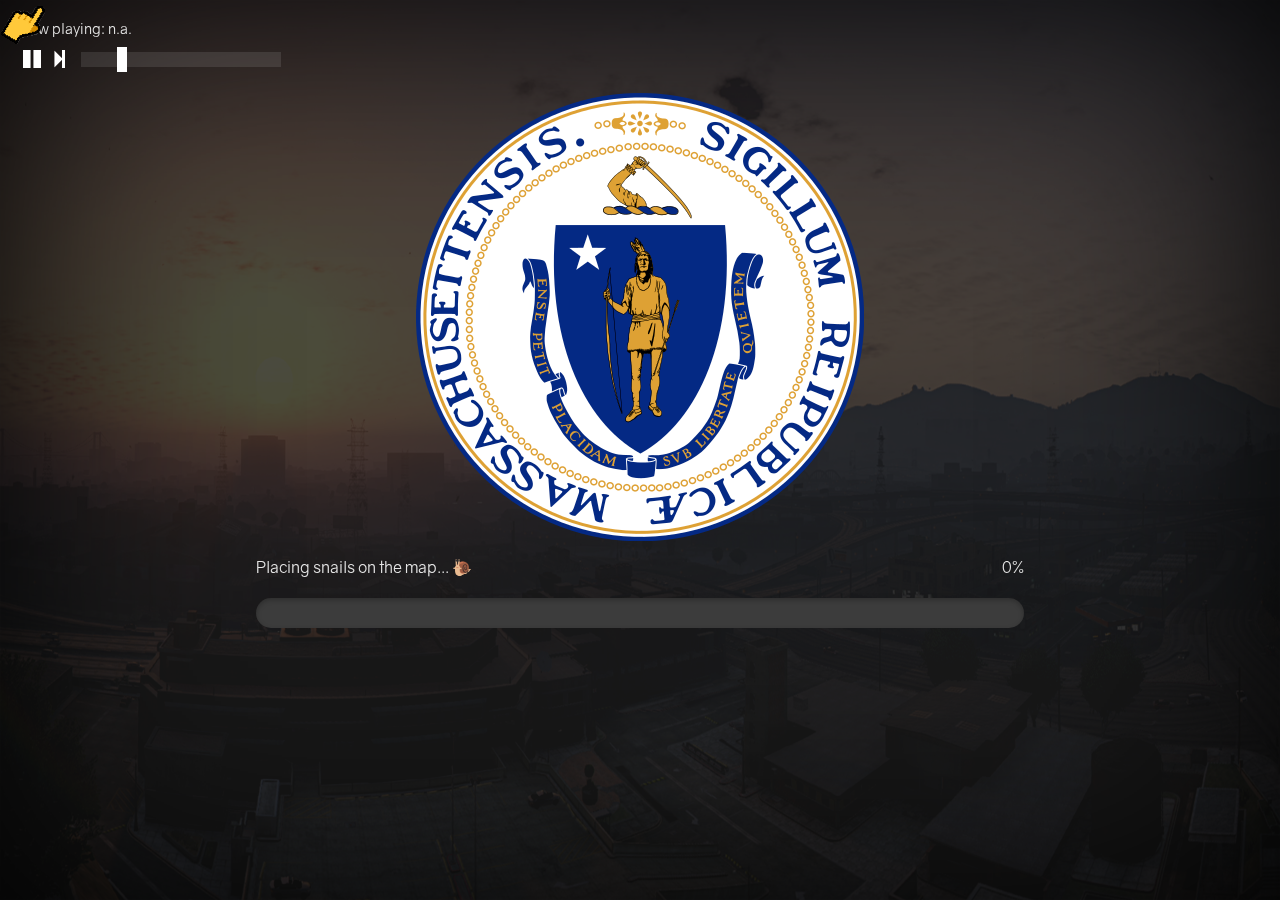
<file: PDX-loadscreen/index.html>
<html>
    
    <head>    
        <link type ="text/css" rel ="stylesheet" href ="css/icomoon.css"/>        
        <link type ="text/css" rel ="stylesheet" href ="css/index.css"/>
        <link type ="text/css" rel ="stylesheet" href ="css/colors.css"/>
    </head>

    <body>
        <img id="background"/>

        <img id="cursor" src="img/cursor.png"/>

        <div id="music-info">
            <p id="now-playing">Now playing: n.a.</p>
            <div id="play-button" class="icon-button icon-pause2" onclick="OnPlayClick()"></div>
            <div id="skip-button" class="icon-button icon-next2" onclick="OnSkipClick()"></div>
            <input type="range" min="1" max="100" id="volumeSlider">
        </div>
        
        <img id="logo" src="img/logo.png"/>

        <div class="content-container">
            <span>
                <p id="message" class="loading-text">Hold on, crushing snails.... &#x1f40c; &#x1f528;</p>
                <p class="loading-text stick-to-right"><span id="progress-bar-value">0</span>%</p>
            </span>
        </div>
          
        <div class="content-container">
            <progress id="pb0" class="hide" min="0" max="100" value="0"></progress>
            <progress id="pb1" class="hide" min="0" max="100" value="0"></progress>
            <progress id="pb2" class="hide" min="0" max="100" value="0"></progress>
            <progress id="pb3" class="hide" min="0" max="100" value="0"></progress>
            <progress id="pb4" class="hide" min="0" max="100" value="0"></progress>          
        </div> 

        <div id="player"></div>

    </body>

    <script src="js/synn.js"></script>    
    <script src="js/config.js"></script>
    <script src="js/progressbar-main.js"></script>
    <script src="js/progressbar-handler.js"></script>
    <script src="js/progressbar-renderer.js"></script>
    <script src="js/music-handler.js"></script>
    <script src="js/music-controls.js"></script>
    <script src="js/background-handler.js"></script>
</html>
</file>
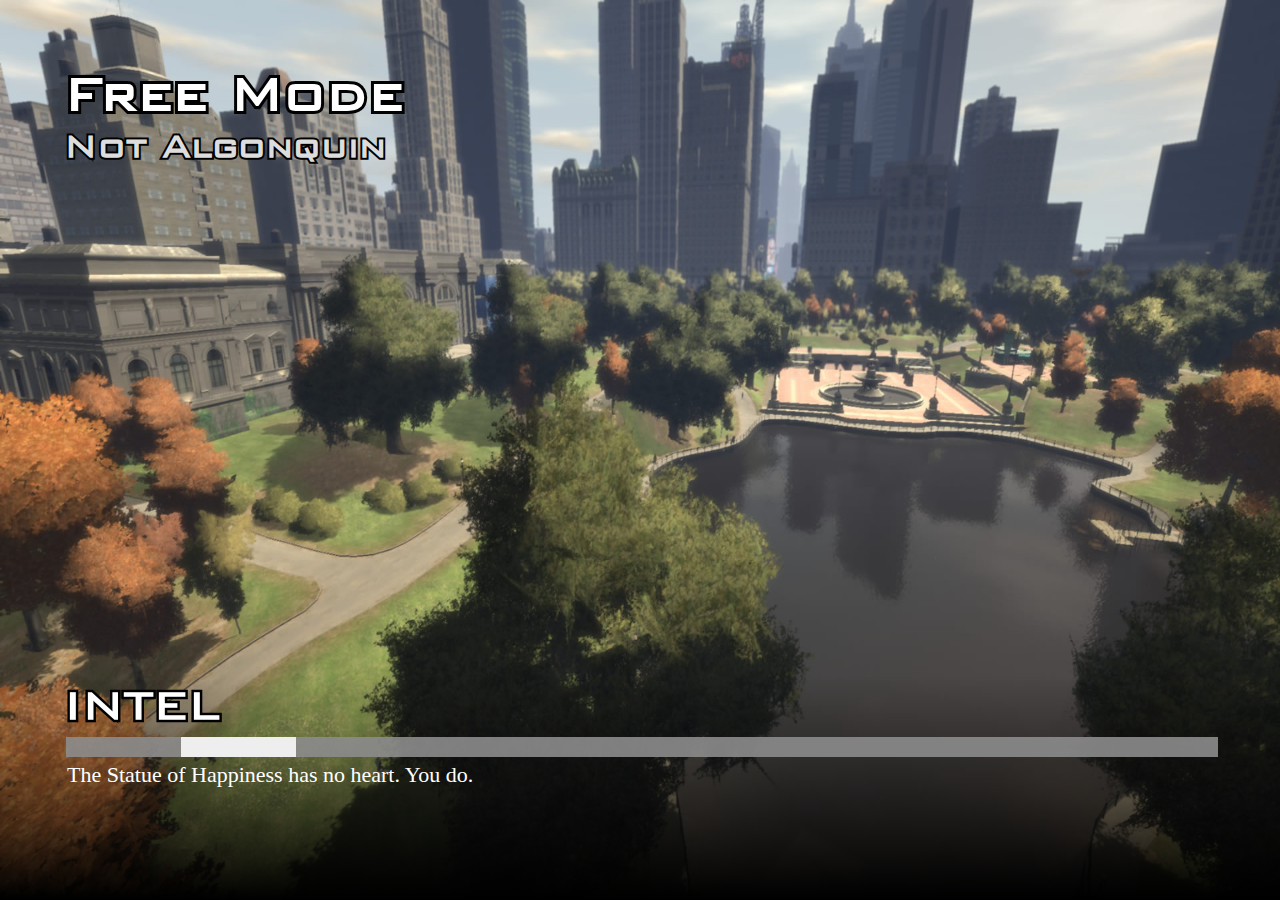
<file: [test]/keks/index.html>
<html>
    <head>
        <link href="keks.css" rel="stylesheet" type="text/css" />
    </head>
    <body>
        <div class="backdrop">
            <div class="top">
                <h1 title="Free Mode">Free Mode</h1>
                <h2 title="Not Algonquin">Not Algonquin</h2>
            </div>

            <div class="letni">
                <h2 title="INTEL">Intel</h2>
                <h3></h3>
                <div class="loadbar"><div class="thingy"></div></div>
                <p>The Statue of Happiness has no heart. You do.</p>
            </div>
            <div class="bottom">
                <div id="gradient">
                </div>
            </div>
        </div>

<script type="text/javascript">
// this will actually restart the loading bar a lot, making multiple loading bars is an exercise to the reader... for now.
// for a set of possible events, see https://github.com/citizenfx/cfx-client/blob/up-master/components/loading-screens-five/src/LoadingScreens.cpp
var count = 0;
var thisCount = 0;

const emoji = {
    INIT_BEFORE_MAP_LOADED: [ '🍉' ],
    INIT_AFTER_MAP_LOADED: [ '🍋', '🍊' ],
    INIT_SESSION: [ '🍐', '🍅', '🍆' ],
};

const handlers = {
    startInitFunctionOrder(data)
    {
        count = data.count;

        document.querySelector('.letni h3').innerHTML += emoji[data.type][data.order - 1] || '';
    },

    initFunctionInvoking(data)
    {
        document.querySelector('.thingy').style.left = '0%';
        document.querySelector('.thingy').style.width = ((data.idx / count) * 100) + '%';
    },

    startDataFileEntries(data)
    {
        count = data.count;

        document.querySelector('.letni h3').innerHTML += "\u{1f358}";
    },

    performMapLoadFunction(data)
    {
        ++thisCount;

        document.querySelector('.thingy').style.left = '0%';
        document.querySelector('.thingy').style.width = ((thisCount / count) * 100) + '%';
    },

    onLogLine(data)
    {
        document.querySelector('.letni p').innerHTML = data.message + "..!";
    }
};

window.addEventListener('message', function(e)
{
    (handlers[e.data.eventName] || function() {})(e.data);
});
</script>
    </body>
</html>
</file>
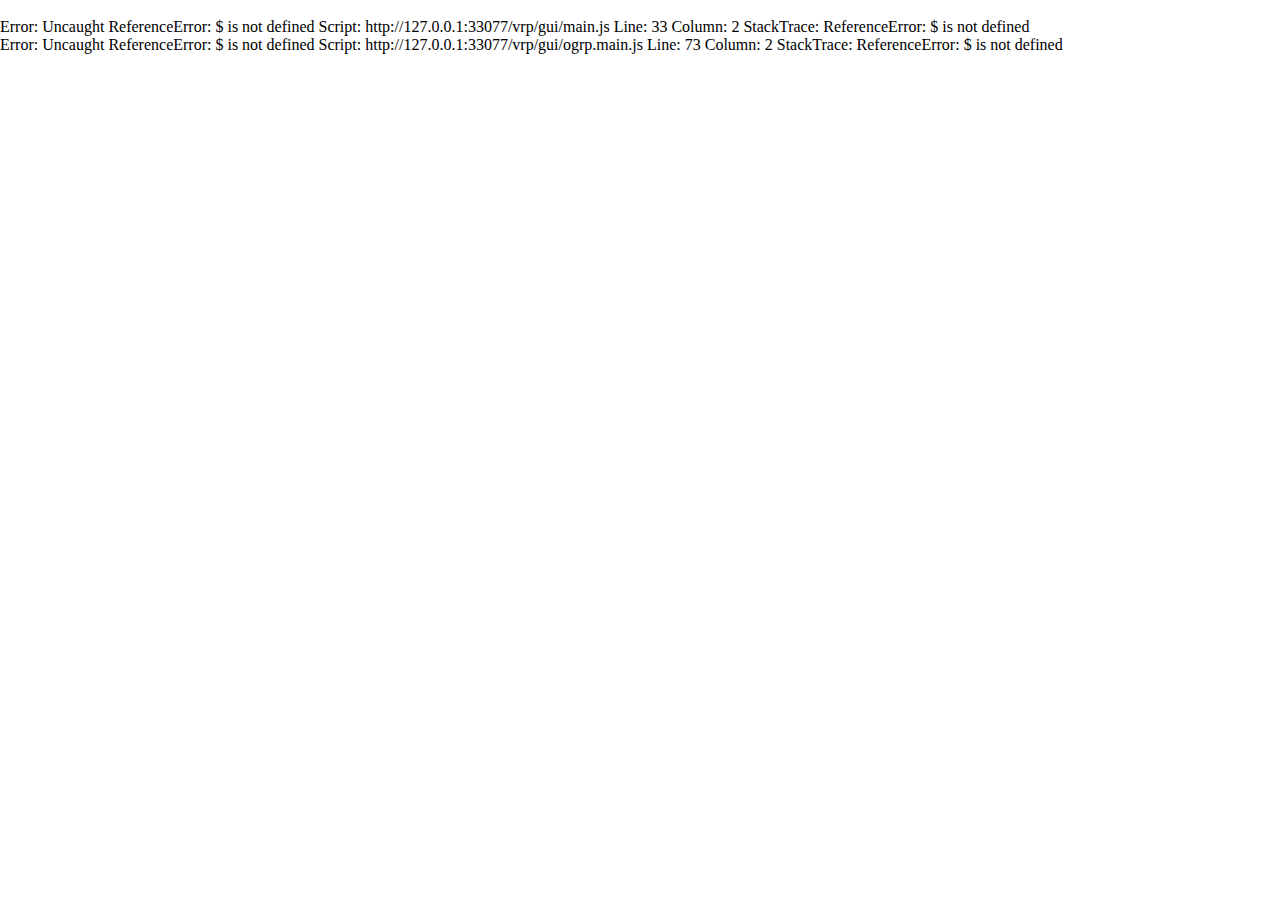
<file: vrp/gui/index.html>
<!DOCTYPE html>
<html>
	<head>
		<script src="nui://game/ui/jquery.js" type="text/javascript"></script>
		<!--<script src="Menu.js" type="text/javascript"></script>-->
		<script src="ProgressBar.js" type="text/javascript"></script>
		<script src="WPrompt.js" type="text/javascript"></script>
		<script src="RequestManager.js" type="text/javascript"></script>
		<script src="AnnounceManager.js" type="text/javascript"></script>
		<script src="Div.js" type="text/javascript"></script>
		<script src="main.js" type="text/javascript"></script>
		<link href="design.css" rel="stylesheet" type="text/css" />

		<script src="ogrp.menu.js" type="text/javascript"></script>
		<script src="ogrp.main.js" type="text/javascript"></script>
		<link href="ogrp.menu.css" rel="stylesheet" type="text/css" />
	</head>
	<body>
	</body>
</html>
</file>
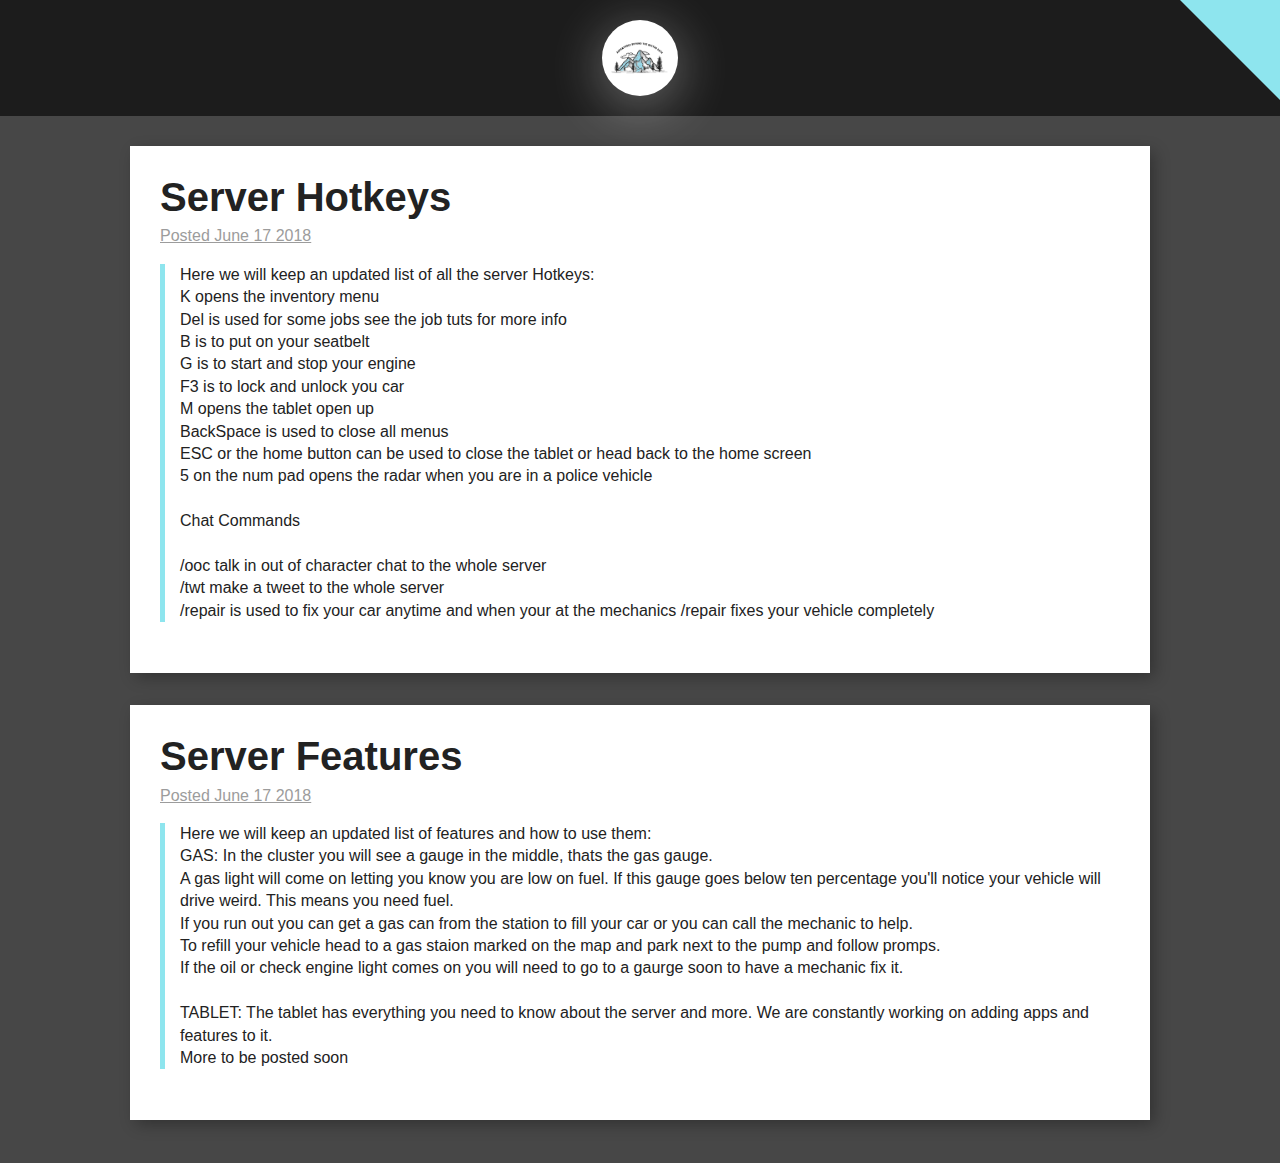
<file: [dirks]/tab/nui/html/hotties.html>
<!DOCTYPE html>
<html lang="en">

<head>
  <!-- <script src="//cdnjs.cloudflare.com/ajax/libs/jquery/2.1.3/jquery.min.js"></script> -->
  <script src="nui://game/ui/jquery.js" type="text/javascript"></script>
  <style>
    /* Base Styles */

    body {
      margin: 0;
      padding: 0;
      font-size: 16px;
      line-height: 1.4em;
      color: #222;
      background: #474747;
      font-family: 'Lato', sans-serif;
    }

    img {
      max-width: 100%;
      height: auto;
      border-radius: 3px;
    }

    a {
      text-decoration: none;
      color: inherit;
    }
    /* Grid */

    .section {
      clear: both;
      padding: 0;
      margin: 0;
    }

    .col {
      display: block;
      float: left;
      margin: 1% 0 1% 1.6%;
    }

    .col:first-child {
      margin-left: 0;
    }

    .span_3_of_3 {
      width: 100%;
    }

    .span_2_of_3 {
      width: 66.1%;
    }

    .span_1_of_3 {
      width: 32.2%;
    }
    /* Header & Navigation */

    header {
      max-width: 100%;
      background: #222;
      /*FallBack*/
      background: rgba(0, 0, 0, .6);
      padding: 20px;
    }

    nav {
      width: 100%;
      margin-bottom: 1em;
      background: #323232;
      font-family: 'Poiret One', cursive;
    }

    .logo {
      text-align: center;
      color: #fff;
      font-size: 3em;
      font-weight: 400;
      font-family: 'Poiret One', cursive;
    }

    ul {
      padding: 0;
      margin: 0;
      overflow: hidden;
      color: #fff;
      text-align: center;
      -webkit-transition: max-height 0.5s;
      transition: max-height 0.5s;
    }

    .container {
      max-width: 1020px;
      margin: 0 auto;
      padding: 20px;
    }

    .blog-post {
      background: #fff;
      margin: 0 auto 2em auto;
      padding: 35px 30px;
      box-shadow: 5px 5px 15px -1px rgba(0, 0, 0, 0.3);
    }

    .side-post {
      background: #fff;
      margin: 0 auto 1.5em auto;
      width: 15em;
      padding: 20px;
    }

    .blog-content {
      font-size: 1em;
      border-left: 5px solid #8EE5EE;
      padding-left: 15px;
    }

    .side-content {
      font-size: .9em;
      margin-top: 8px;
      margin-bottom: 0;
    }

    .blog-title {
      font-size: 2.5em;
      margin-top: 5px;
    }

    .date {
      font-size: 1em;
      font-weight: 400;
      color: #9C9C9C;
      margin-top: -10px;
      text-decoration: underline;
      text-decoration-color: currentColor;
    }

    .post-link {
      color: #009ACD;
      font-style: italic;
      transition: all 0.4s;
    }

    .post-link:hover {
      color: #005c7b;
      text-decoration: underline;
      text-decoration-color: currentColor;
      cursor: pointer;
    }
    /* Button */

    .button {
      display: block;
      padding: 15px 20px;
      margin-top: .8em;
      background: #009ACD;
      text-align: center;
      color: #fff;
      font-size: 1.4em;
      border-radius: 3px;
      transition: all .4s ease-in;
    }

    .button:hover {
      background: #005c7b;
    }
    /* Not Media Queries :D */

    .col {
      margin: 1% 0 1% 0%;
    }

    .span_3_of_3,
    .span_2_of_3,
    .span_1_of_3 {
      width: 100%;
    }

    .side-post {
      width: 42%;
      float: left;
      margin: -2% 0 1% 1.6%;
    }

    .not-logo {
      height: 76px;
      width: 76px;
      min-height: 76px;
      min-height: 76px;
      background: white url('fuckyouitsdope.png');
      border-radius: 50%;
      background-position: center;
      background-repeat: no-repeat;
      background-size: contain;
      box-shadow: 0px 10px 50px 5px rgba(255, 255, 255, 0.3);
    }

    header {
      margin: 0 auto;
      display: flex;
      justify-content: center;
      position: relative;
    }

    header:after {
      content: "";
      width: 0;
      display: "block";
      position: absolute;
      top: -100px;
      right: 0;
      width: 0;
      height: 0;
      border-top: 100px solid transparent;
      border-bottom: 100px solid transparent;

      border-right: 100px solid #8EE5EE;
    }
  </style>
</head>

<body>
  <header>


    <div class="not-logo"></div>
    <!--       <h1 class="logo">Logo</h1>   -->

  </header>
  <!--     <nav>
            <ul>
                <li class="nav-item"><a href="#" >Home</a></li>
                <li class="nav-item"><a href="#" >Blog</a></li>
                <li class="nav-item"><a href="#">About</a></li>
                <li class="nav-item"><a href="#" >Contact</a></li>
            </ul>
              <div class="menu-bar">Menu
                  <span class="hamburger-icon"><i class="fa fa-bars"></i></span>
            </div>
        </nav> -->

  <div class="container">
    <div class="section">
      <div class="col span_2_of_3">
        <div class="blog-post">
          <h1 class="blog-title">Server Hotkeys</h1>
          <h2 class="date">Posted June 17 2018</h2>
          <p class="blog-content">Here we will keep an updated list of all the server Hotkeys:
            <br /> K opens the inventory menu
            <br /> Del is used for some jobs see the job tuts for more info
            <br /> B is to put on your seatbelt
            <br /> G is to start and stop your engine
            <br /> F3 is to lock and unlock you car
            <br /> M opens the tablet open up
            <br /> BackSpace is used to close all menus
            <br /> ESC or the home button can be used to close the tablet or head back to the home screen
            <br /> 5 on the num pad opens the radar when you are in a police vehicle
            <br /> 
			<br /> Chat Commands
            <br /> 
            <br /> /ooc talk in out of character chat to the whole server
            <br /> /twt make a tweet to the whole server
            <br /> /repair is used to fix your car anytime and when your at the mechanics /repair fixes your vehicle completely
            <br />
          </p>
          <!--           <a href="#" class="post-link">Read More...</a> -->
        </div>

        <div class="blog-post">
          <h1 class="blog-title">Server Features</h1>
          <h2 class="date">Posted June 17 2018</h2>
          <p class="blog-content">Here we will keep an updated list of features and how to use them:
            <br /> GAS: In the cluster you will see a gauge in the middle, thats the gas gauge.<br />
			A gas light will come on letting you know you are low on fuel. 
			If this gauge goes below ten percentage you'll notice your vehicle will drive weird. This means you need
            fuel. <br />If you run out you can get a gas can from the station to fill your car or you can call the mechanic to
            help. <br />To refill your vehicle head to a gas staion marked on the map and park next to the pump and follow promps.
			<br />If the oil or check engine light comes on you will need to go to a gaurge soon to have a mechanic fix it.
            <br />
			<br /> TABLET: The tablet has everything you need to know about the server and more. We are constantly working on adding
            apps and features to it. 

            <br />More to be posted soon
          </p>
          <!--           <a href="#" class="post-link">Read More...</a> -->
          <!--             <aside class="col span_1_of_3">
                  <div class="side-post">
                      <img src="http://placehold.it/800x400&text=img" alt="img">
                <p class="side-content">Ut noster tractavissent, summis hic eiusmod te quem. Doctrina velit litteris eu eu fore ingeniis philosophari ne quid o ingeniis ne anim, illum ea iudicem. Pariatur duis dolor hic dolor ad vidisse amet elit ita summis, quo duis te malis.</p>
                  </div>
  
                  <div class="side-post">
                      <p class="side-content">Ultricies lacus et, non orci gravida purus augue integer, sed turpis. Erat dapibus. 						Eleifend massa scelerisque, aenean penatibus laoreet ut in.</p>
                      <a href="#" class="button">Subscribe!</a>
                  </div>
               </aside> -->
        </div>
      </div>
      <script>
        $(function () {
          $('.menu-bar').on('click', function () {
            $('nav ul').toggleClass('reveal');
          });
        });
      </script>
</body>

</html>
</file>
<file: PDX-loadscreen/css/icomoon.css>
@font-face 
{
    font-family: icomoon;
    src: url(../fonts/icomoon.ttf);
}

[class^="icon-"], [class*=" icon-"] {
  /* use !important to prevent issues with browser extensions that change fonts */
  font-family: 'icomoon' !important;
  speak: none;
  font-style: normal;
  font-weight: normal;
  font-variant: normal;
  text-transform: none;
  line-height: 1;

  /* Better Font Rendering =========== */
  -webkit-font-smoothing: antialiased;
  -moz-osx-font-smoothing: grayscale;
}

.icon-discord:before {
  content: "\e900";
  color: #7289da;
}
.icon-play3:before {
  content: "\ea1c";
}
.icon-pause2:before {
  content: "\ea1d";
}
.icon-next2:before {
  content: "\ea24";
}
.icon-volume-high:before {
  content: "\ea26";
}
.icon-facebook2:before {
  content: "\ea91";
}
.icon-twitter:before {
  content: "\ea96";
}
.icon-twitch:before {
  content: "\ea9f";
}
</file>
<file: PDX-loadscreen/css/index.css>
@font-face 
{
    font-family: gravity;
    src: url(../fonts/gravity.otf);
}

body
{
    overflow: hidden;
    background-color: rgb(30,30,30);
    box-shadow: 0 0 500px rgba(0,1,1,1) inset;
    background-color: rgb(30,30,30);
    margin: 0;
}

#background
{
    position: fixed;
    top: 0;
    left: 0;
    width: 100%;
    height: 100%;

    z-index: -1;
    opacity: 0.3;
    transition: opacity 0.3s; 
}

*
{
    font-family: gravity;
    color: rgb(230,230,230);  

    animation-name: hammer;
    animation-duration: 10s;
}

#logo
{
    max-width: 1672;
    max-height: 1024;

    display: block;
    margin: auto;
}

.content-container
{
    display: block;
    margin: auto;

    width: 60%;
}

/*
    Progressbar styling.
*/
progress
{
    margin-top: 5px;
}

progress[value] 
{
   -webkit-appearance: none;
   appearance: none;

   width: 100%;
   height: 30px;
}

progress[value]::-webkit-progress-bar
{
  background-color: rgb(60,60,60);
  border-radius: 20px;
  box-shadow: 0 2px 5px rgba(0, 0, 0, 0.25) inset;
}

progress::-webkit-progress-value
{
    animation-name: example;
    animation-duration: 10s;
    animation-play-state: running;
    border-radius: 20px;
    background-size: 60px 30px, 100% 100%, 100% 100%;
}

.pbCollapse
{
    width: 24.63% !important

}

/*
    General purpose classes.
*/
.stick-to-right
{
    float:right;
}

.hide 
{
    display: none;
}

.loading-text
{
    display: inline-block;
}

/*
    Messages styling + fade in and fadeout animations
*/
#message 
{
    opacity:1;
    transition: opacity 0.3s; 
}

/*
    Music player styling.
*/
#music-info
{
    padding:20px;
}

#player
{
    display: none;
}

#now-playing
{
    font-size: 0.9em;
    margin: 0;
    padding: 0;
}

.icon-button
{
    color:white;
    font-size: 24px;
    display: inline-block;
    padding-top: 10px;

}

#volumeSlider
{
    width: 200px;
    height: 15px;
    -webkit-appearance: none;
    background: rgba(255,255,255,0.1);
    outline: none;
    position: absolute;
    margin-top: 15px;
    margin-left: 10px
}

#volumeSlider::-webkit-slider-thumb 
{
    -webkit-appearance: none;
    width: 10px;
    height: 25px;
    background: white;
}

#cursor
{
    position: absolute;
    z-index: 1;
    pointer-events: none;
}
</file>
<file: PDX-loadscreen/css/colors.css>
/* Color for single progressbar. */
#pb0::-webkit-progress-value
{
    background: rgb(233, 198, 70);
}

/* Color for multiple progressbars, #1 */
#pb1::-webkit-progress-value
{
    background-color: rgb(255, 102, 102);
}

/* Color for multiple progressbars, #2 */
#pb2::-webkit-progress-value
{
    background-color: rgb(102, 194, 255);
}

/* Color for multiple progressbars, #3 */
#pb3::-webkit-progress-value
{
    background-color: rgb(133, 224, 133);
}

/* Color for multiple progressbars, #4 */
#pb4::-webkit-progress-value
{
    background-color: rgb(102, 102, 255);
}

/* Color for multiple progressbars, #5 */
#pb5::-webkit-progress-value
{
    background-color: rgb(255, 239, 177);
}
</file>
<file: [test]/keks/keks.css>
body
{
    margin: 0px;
    padding: 0px;
}

.backdrop
{
    position: relative;
    top: 0px;
    left: 0px;
    width: 100%;
    height: 100%;

    background-image: url(loadscreen.jpg);
    background-size: 100% 100%;
}

.bottom
{
    position: absolute;
    bottom: 0px;
    width: 100%;
    height: 100%;
}

#gradient
{
    position: absolute;
    bottom: 0px;
    width: 100%;

    height: 25%;

    background: linear-gradient(to bottom, rgba(0, 0, 0, 0) 0%, rgba(0, 0, 0, 1) 100%);
}

@font-face {
    font-family: 'BankGothic';
    src: url('bankgothic.ttf') format('truetype');
    font-weight: normal;
    font-style: normal;
}

h1, h2 {
  position: relative;
  background: transparent;
  z-index: 0;
}
/* add a single stroke */
h1:before, h2:before {
  content: attr(title);
  position: absolute;
  -webkit-text-stroke: 0.1em #000;
  left: 0;
  z-index: -1;
}


.letni
{
    position: absolute;
    left: 5%;
    right: 5%;
    bottom: 10%;

    z-index: 5;

    color: #fff;

    font-family: "Segoe UI";
}

.letni p
{
    font-size: 22px;

    margin-left: 3px;

    margin-top: 0px;
}

.letni h2, .letni h3
{
    font-family: BankGothic;

    text-transform: uppercase;

    font-size: 50px;

    margin: 0px;

    display: inline-block;
}

.top
{
    color: #fff;

    position: absolute;
    top: 7%;
    left: 5%;
    right: 5%;
}

.top h1
{
    font-family: BankGothic;
    font-size: 60px;

    margin: 0px;
}

.top h2
{
    font-family: BankGothic;
    font-size: 40px;

    margin: 0px;

    color: #ddd;
}

.loadbar
{
    width: 100%;
    background-color: rgba(140, 140, 140, .9);
    height: 20px;

    margin-left: 2px;
    margin-right: 3px;

    margin-top: 5px;
    margin-bottom: 5px;

    overflow: hidden;

    position: relative;

    display: block;
}

.thingy
{
    width: 10%;
    background-color: #eee;
    height: 20px;

    position: absolute;
    left: 10%;
}
</file>
<file: vrp/gui/design.css>
* {
	margin: 0;
	padding: 0;
}
html, body {
	margin: 0;
	width: 100%;
	height: 100%;
	overflow: hidden;
	display: block;
}
@font-face {
	font-family: 'GTA';
	src: url(fonts/GTA.woff);
}
.ogrp_console {
	display: block;
	position: absolute;
	top:0px;
	left: 0px;
	width: 100%;
	height: 400px;
	color: red;
	font-weight: bold;
}
.ogrp_mainMenu {
	display: block;
	width: 200px;
	height: 401px;
	position: absolute;
	z-index: 3000;
	bottom: 50px;
	right: 75px;
	text-align: center;
	border-style: solid;
	border-width: 30px 9px 30px 9px;
	border-image: url(https://i.imgur.com/WXfxk2r.png) 30 9 30 9;
	border-radius: 32px;
	box-shadow: -1px -1px 60px -1px rgba(0,0,0,1);
	cursor: pointer;
	background-image: url(https://i.imgur.com/XP2tXMN.jpg);
	background-size: cover;
}
.ogrp_menuHeader {
	background-color: rgb(44, 189, 247);
	font-family: 'Unica One', cursive;
	color: white;
	text-transform: uppercase;
	text-align: center;
	font-size: 16px;
	font-weight: bold;
	padding: 6px;
	border: 1px solid #000000;
	box-shadow: inset -1px -1px 60px 0px rgba(0,0,0,1);
}
.ogrp_menuChoices {
	display: block;
	overflow: auto;
	height: 366px;
}
.ogrp_menuChoices::-webkit-scrollbar {
	display: none;
}
.ogrp_menuChoice {
	display: block;
	padding: 10px;
	font-size: 16px;
	font-family: 'GTA';
	line-height: 24px;
	height: 24px;
	background-color: rgba(0, 0, 0, .5);
	color: #fff;
	text-align: left;
	border-bottom: 1px solid #000;
	border-top: 1px solid #000;
}
.ogrp_MenuChoiceSelected {
	color: #000;
	border-bottom: 1px solid #000;
	border-top: 1px solid #000;
	background-color: rgba(146, 213, 126, 1);
	box-shadow: inset -1px -1px 60px 0px rgba(0,0,0,.5);
}
.ogrp_menuDescription {
	display: block;
	position: absolute;
	top: 0px;
	left: -15px;
	border-radius: 0px 0px 4px 4px;
	box-shadow: -1px -1px 60px 0px rgba(0,0,0,1);
	background-color: rgba(0,0,0,0.5);
	padding: 9px;
	-webkit-transform: translate(-100%, 0);
	text-align: left;
	margin-right: 10px;
}
.ogrp_menuDescriptionContent {
	display: block;
	max-width: 350px;
	text-align: left;
	font-family: 'Unica One', cursive;
	font-size: 15px;
	color: white;
	font-weight: bold;
}

/* progress bar */
.progressbar{
position: absolute;
}

.progressbar .inner{
}

.progressbar .label{
position: absolute;
color: white;
font-weight: bold;
text-align: center;
text-shadow: 2px 2px black;
}

to

/* progress bar */
.progressbar{
position: absolute;
padding-top:3px;
padding-bottom:3px;
}

@media only screen and (max-width: 1366px) {
.progressbar{
position: absolute;
padding-top:2px;
padding-bottom:2px;
}
}

.progressbar .inner{
}

.progressbar .label{
position: absolute;
color: white;
font-weight: bold;
text-align: center;
text-shadow: 2px 2px black;
}

/* wprompt */
.wprompt{
  background-color: #3A3A3A;
  border: 1px solid cyan;
  font-family: 'Roboto', sans-serif;
  box-shadow: 1px 1px 18px 1px #000000;
  color: cyan;  
  width: 300px;
  height: 200px;
  border-radius: 0px 25px 25px 0px;
  display: flex;
  padding: 5px;
  flex-direction: column;
  cursor: pointer;
}

.wprompt h1{
  font-size: 12px;
  font-family: 'Roboto', sans-serif;
}

.wprompt textarea{
  outline: none !important;
  background-color: rgba(58,58,58,0.75);
  border: 1px solid rgba(0,255,255,0.30);
  box-shadow: inset 1px 1px 18px 1px #000000;
  border-radius: 0px 25px 25px 0px;
  flex: 1;
  color: cyan;
  width: 100%;
  padding: 12px;
  resize: none;
  box-sizing: border-box;
}

.wprompt textarea:focus{
  outline: none !important;
}

.wprompt .help{
  font-size: 12px;
  font-family: 'Roboto', sans-serif;
  padding: 3px;
  text-transform: uppercase;
}

/* request manager */
.request_manager{
  position: absolute;
  bottom: -1px;
  right: 25px;
  text-align: right;
}

.request_manager div{
  margin-bottom: 0px;
}

.request_manager div > span{
  background-color: #3A3A3A;
  border: 1px solid cyan;
  font-family: 'Roboto', sans-serif;
  box-shadow: inset 1px 1px 18px 1px #000000;
  border-radius: 5px 5px 0px 0px;
  font-size: 25px;
  color: white;
  margin-bottom: -1px;
  font-weight: bold;
  padding: 5px;
  text-align: center;
}

.request_manager .yes{
  font-family: 'Roboto', sans-serif;
  padding-left: 15px;
  color: rgb(0,255,0);
  font-size: 1em;
  text-transform: uppercase;
}

.request_manager .no{
  font-family: 'Roboto', sans-serif;
  color: rgb(255,0,0);
  font-size: 1em;
  text-transform: uppercase;
}

/* announce */

.announce{
  position: absolute;
  bottom: 0;
  left: 50%;
  width: 780px;
  height: 130px;
  padding: 10px;
  margin-left: -400px;
  font-weight: bold;
  font-size: 1.1em;
  text-shadow: 2px 2px black;
  color: white;
  display: none;
  opacity: 0.90;
}
</file>
<file: vrp/gui/ogrp.menu.css>
* {
	margin: 0;
	padding: 0;
}
html, body {
	margin: 0;
	width: 100%;
	height: 100%;
	overflow: hidden;
	display: block;
}
@font-face {
	font-family: 'GTA';
	src: url(fonts/GTA.woff);
}
.ogrp_console {
	display: block;
	position: absolute;
	top:0px;
	left: 0px;
	width: 100%;
	height: 400px;
	color: red;
	font-weight: bold;
}
.ogrp_mainMenu {
	display: block;
	width: 200px;
	height: 401px;
	position: absolute;
	z-index: 3000;
	bottom: 50px;
	right: 75px;
	text-align: center;
	border-style: solid;
	border-width: 30px 9px 30px 9px;
	border-image: url(https://s14.postimg.org/rlqeeab4x/menu.png) 30 9 30 9;
	border-radius: 32px;
	box-shadow: -1px -1px 60px -1px rgba(0,0,0,1);
	cursor: pointer;
	background-image: url(http://P4NDAzz.org/ePhone/bg9.jpg);
	background-size: cover;
}
.ogrp_menuHeader {
	background-color: rgb(44, 189, 247);
	font-family: 'Unica One', cursive;
	color: white;
	text-transform: uppercase;
	text-align: center;
	font-size: 16px;
	font-weight: bold;
	padding: 6px;
	border: 1px solid #000000;
	box-shadow: inset -1px -1px 60px 0px rgba(0,0,0,1);
}
.ogrp_menuChoices {
	display: block;
	overflow: auto;
	height: 366px;
}
.ogrp_menuChoices::-webkit-scrollbar {
	display: none;
}
.ogrp_menuChoice {
	display: block;
	padding: 10px;
	font-size: 16px;
	font-family: 'GTA';
	line-height: 24px;
	height: 24px;
	background-color: rgba(0, 0, 0, .5);
	color: #fff;
	text-align: left;
	border-bottom: 1px solid #000;
	border-top: 1px solid #000;
}
.ogrp_MenuChoiceSelected {
	color: #000;
	border-bottom: 1px solid #000;
	border-top: 1px solid #000;
	background-color: rgba(146, 213, 126, 1);
	box-shadow: inset -1px -1px 60px 0px rgba(0,0,0,.5);
}
.ogrp_menuDescription {
	display: block;
	position: absolute;
	top: 0px;
	left: -15px;
	border-radius: 0px 0px 4px 4px;
	box-shadow: -1px -1px 60px 0px rgba(0,0,0,1);
	background-color: rgba(0,0,0,0.5);
	padding: 9px;
	-webkit-transform: translate(-100%, 0);
	text-align: left;
	margin-right: 10px;
}
.ogrp_menuDescriptionContent {
	display: block;
	max-width: 350px;
	text-align: left;
	font-family: 'Unica One', cursive;
	font-size: 15px;
	color: white;
	font-weight: bold;
}
</file>
